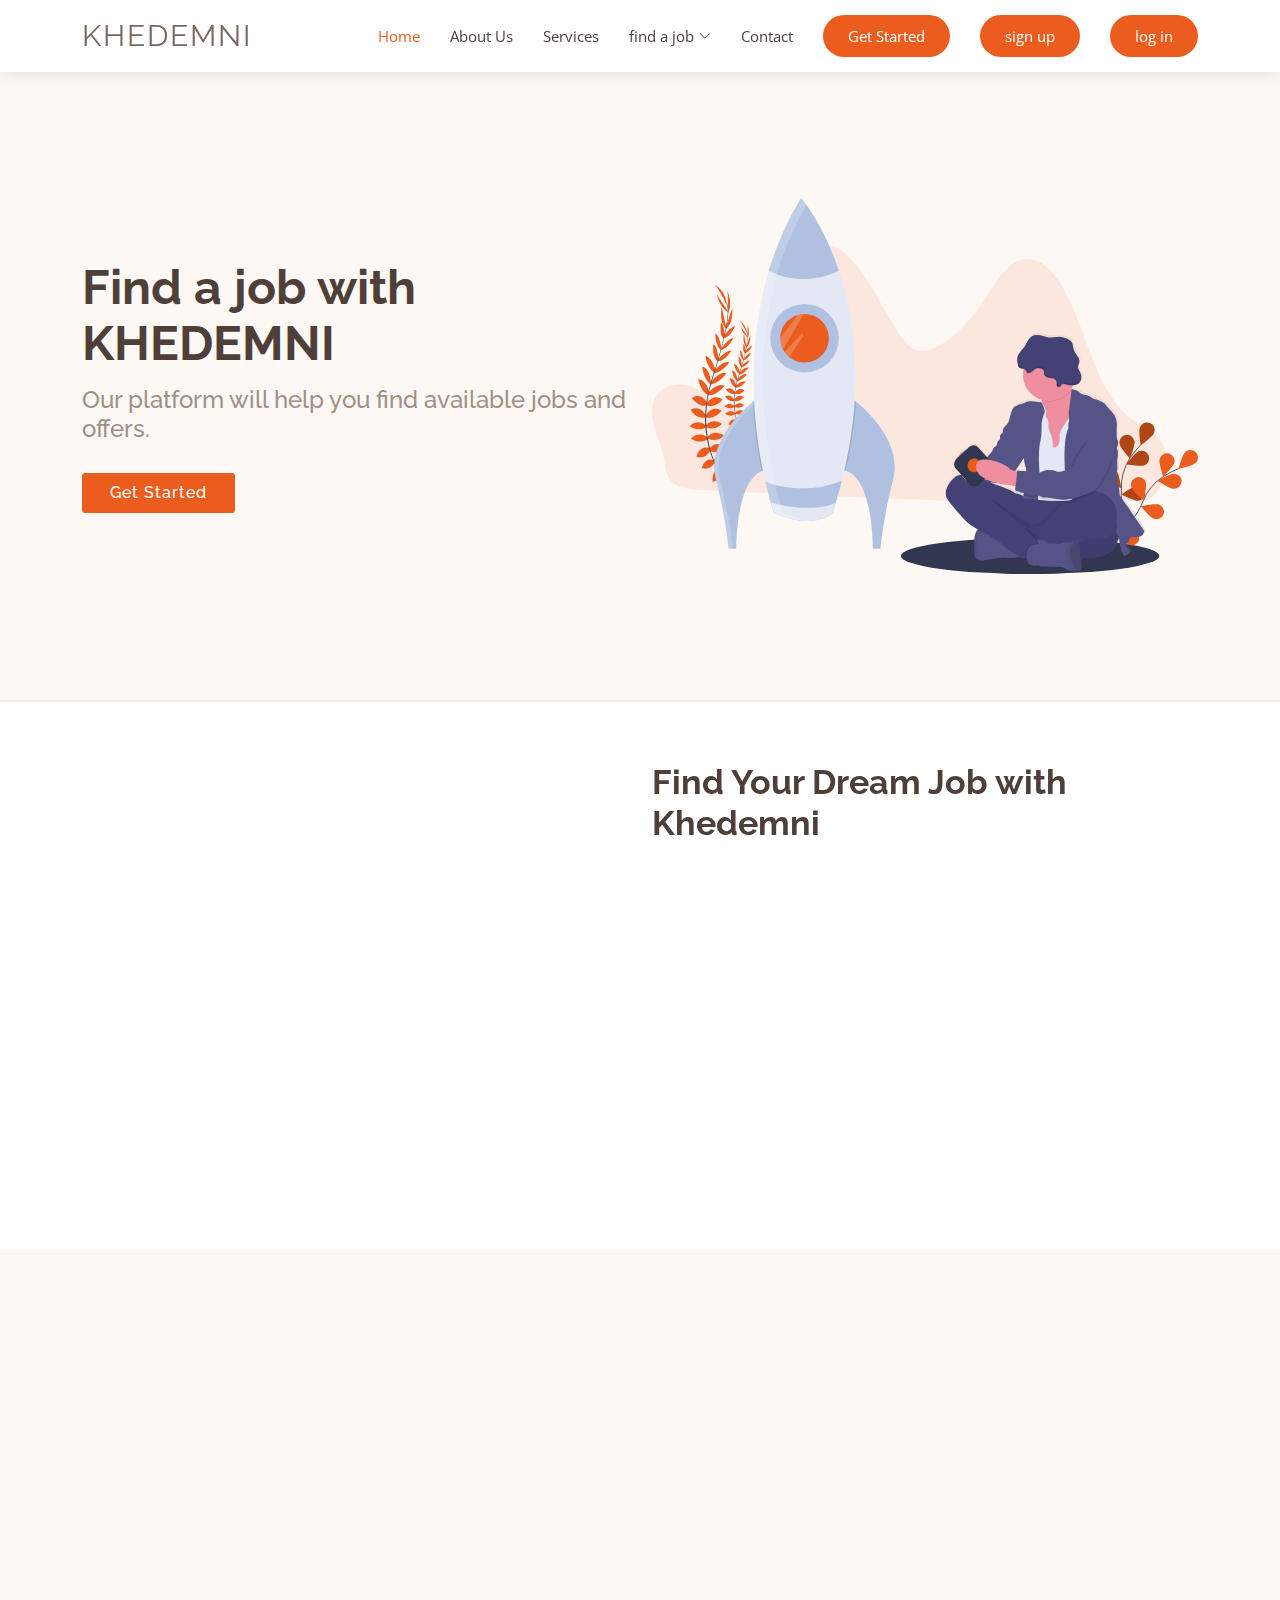
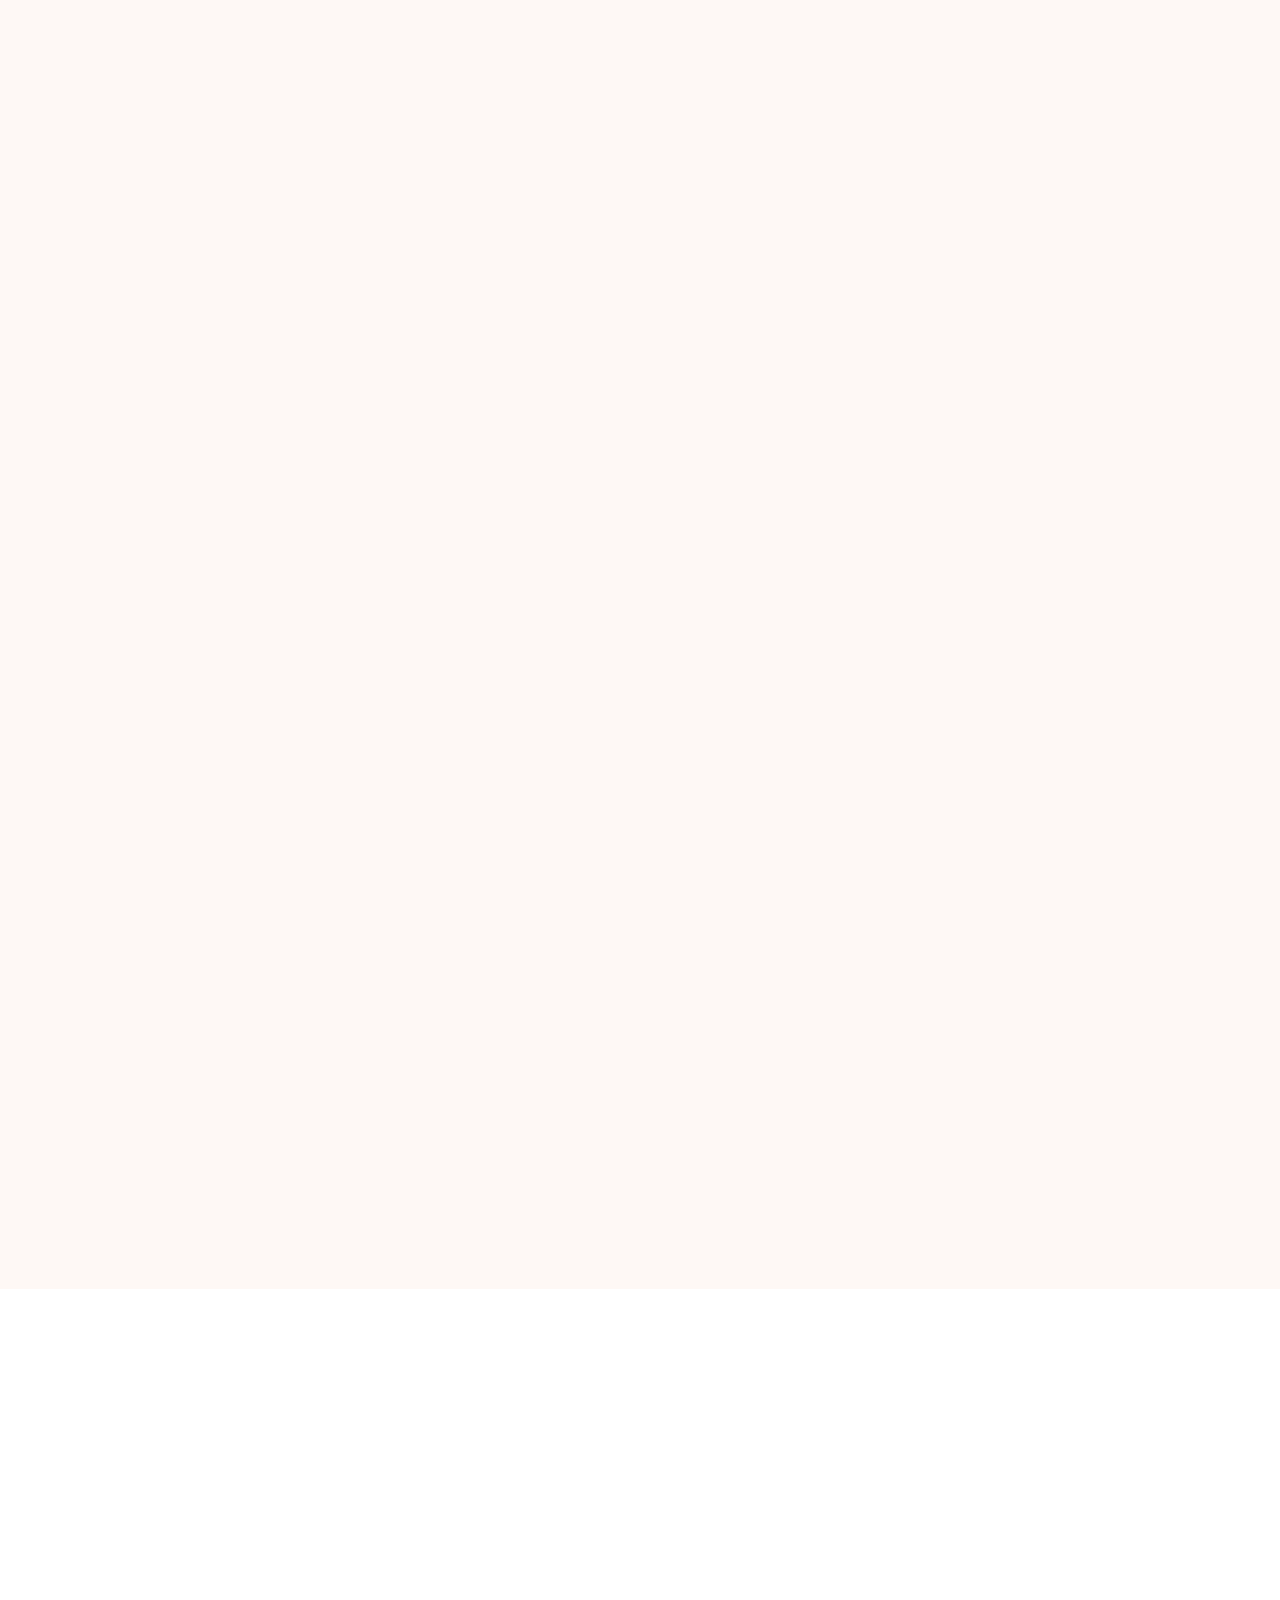
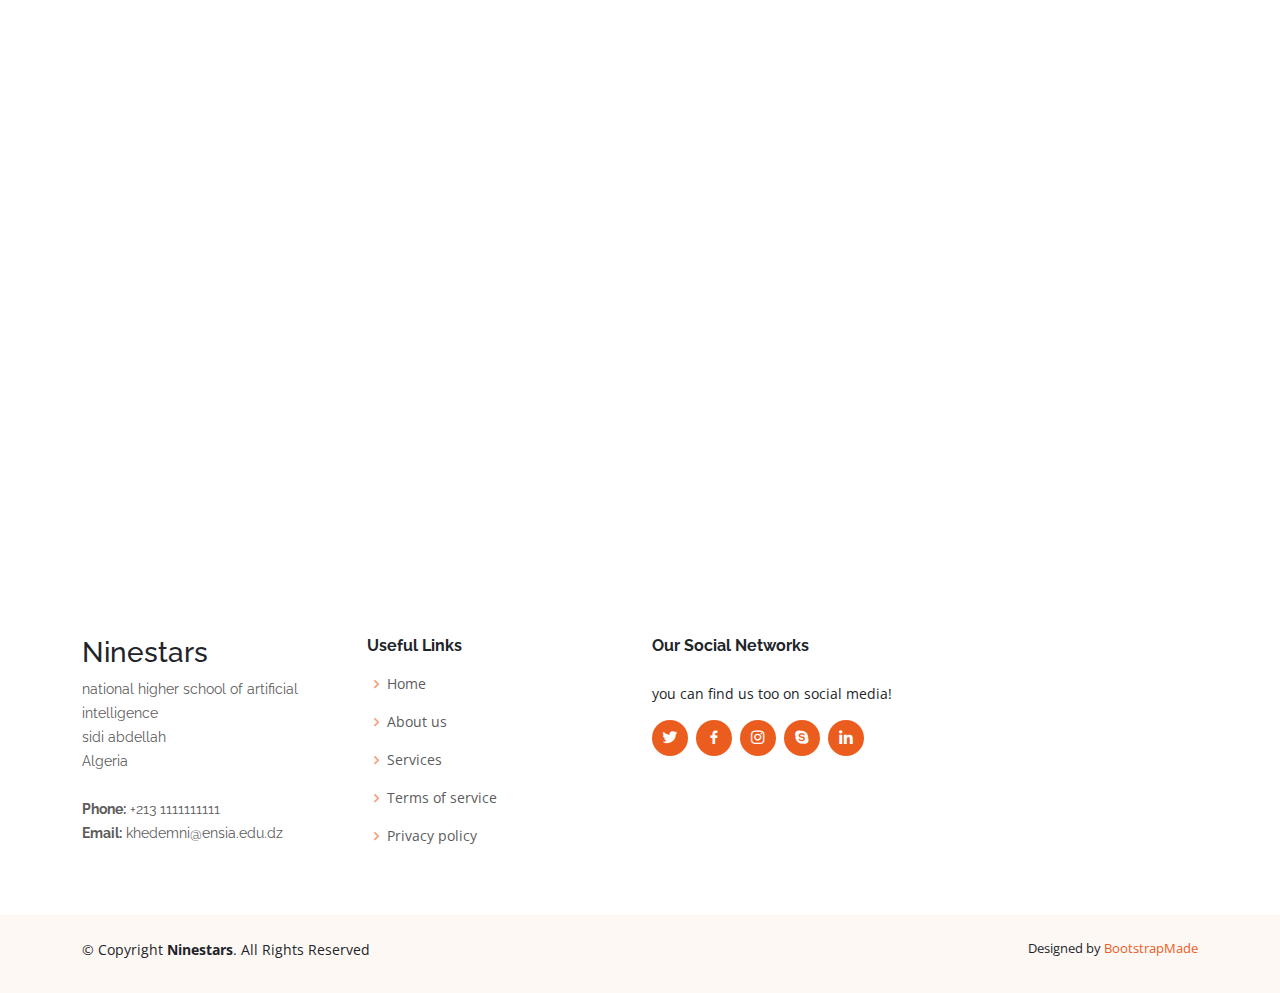
<file: index.html>
<!DOCTYPE html>
<html lang="en">

<head>
  <meta charset="utf-8">
  <meta content="width=device-width, initial-scale=1.0" name="viewport">

  <title>KHEDEMNI-home page</title>
  <meta content="" name="description">
  <meta content="" name="keywords">

  <!-- Favicons -->
  <link href="assets/img/favicon.png" rel="icon">
  <link href="assets/img/apple-touch-icon.png" rel="apple-touch-icon">

  <!-- Google Fonts -->
  <link href="https://fonts.googleapis.com/css?family=Open+Sans:300,300i,400,400i,600,600i,700,700i|Raleway:300,300i,400,400i,600,600i,700,700i" rel="stylesheet">

  <!-- Vendor CSS Files -->
  <link href="assets/vendor/aos/aos.css" rel="stylesheet">
  <link href="assets/vendor/bootstrap/css/bootstrap.min.css" rel="stylesheet">
  <link href="assets/vendor/bootstrap-icons/bootstrap-icons.css" rel="stylesheet">
  <link href="assets/vendor/boxicons/css/boxicons.min.css" rel="stylesheet">
  <link href="assets/vendor/glightbox/css/glightbox.min.css" rel="stylesheet">
  <link href="assets/vendor/swiper/swiper-bundle.min.css" rel="stylesheet">

  <!--Main CSS File -->
  <link href="assets/css/style.css" rel="stylesheet">

</head>

<body>

  <!-- ======= Header ======= -->
  <header id="header" class="fixed-top d-flex align-items-center">
    <div class="container d-flex align-items-center justify-content-between">

      <div class="logo">
        <h1 class="text-light"><a href="index.html"><span>KHEDEMNI</span></a></h1>
        <!-- Uncomment below if you prefer to use an image logo -->
        <!-- <a href="index.html"><img src="assets/img/logo.png" alt="" class="img-fluid"></a>-->
      </div>

      <nav id="navbar" class="navbar">
        <ul>
          <li><a class="nav-link scrollto active" href="#hero">Home</a></li>
          <li><a class="nav-link scrollto" href="#about">About Us</a></li>
          <li><a class="nav-link scrollto" href="#services">Services</a></li>
          <li class="dropdown"><a href="#"><span>find a job</span> <i class="bi bi-chevron-down"></i></a>
            <ul>
              <li><a href="jobposting.html">Post a job</a></li>
              <li><a href="jobpostings.html">check job applications</a></li>
            </ul>
          </li>
          <li><a class="nav-link scrollto" href="#contact">Contact</a></li>
          <li><a class="getstarted scrollto" href="#about">Get Started</a></li>
          <li><a class="getstarted scrollto" href="signup.html">sign up</a></li>
		  <li><a class="getstarted scrollto" href="login.html">log in</a></li>
        </ul>
        <i class="bi bi-list mobile-nav-toggle"></i>
      </nav><!-- .navbar -->

    </div>
  </header><!-- End Header -->

  <!-- ======= Hero Section ======= -->
  <section id="hero" class="d-flex align-items-center">

    <div class="container">
      <div class="row gy-4">
        <div class="col-lg-6 order-2 order-lg-1 d-flex flex-column justify-content-center">
          <h1>Find a job with KHEDEMNI</h1>
          <h2>Our platform will help you find available jobs and offers.</h2>
          <div>
            <a href="#about" class="btn-get-started scrollto">Get Started</a>
          </div>
        </div>
        <div class="col-lg-6 order-1 order-lg-2 hero-img">
          <img src="assets/img/hero-img.svg" class="img-fluid animated" alt="">
        </div>
      </div>
    </div>

  </section><!-- End Hero -->

  <main id="main">

    <!-- ======= About Section ======= -->
    <section id="about" class="about">
      <div class="container">

        <div class="row justify-content-between">
          <div class="col-lg-5 d-flex align-items-center justify-content-center about-img">
            <img src="assets/img/about-img.svg" class="img-fluid" alt="" data-aos="zoom-in">
          </div>
          <div class="col-lg-6 pt-5 pt-lg-0">
            <h3 data-aos="fade-up">Find Your Dream Job with Khedemni</h3>
            <p data-aos="fade-up" data-aos-delay="100">
              Khedemni is a leading job search platform that connects job seekers with top employers in various industries. Our platform offers a comprehensive database of job opportunities and allows candidates to apply for jobs directly on our website.
            </p>
            <div class="row">
              <div class="col-md-6" data-aos="fade-up" data-aos-delay="100">
                <i class="bx bx-receipt"></i>
                <h4>Search for Jobs</h4>
                <p>Our platform allows job seekers to search for jobs based on their skills, experience, and location, ensuring that they find the right job for their career goals.</p>
              </div>
              <div class="col-md-6" data-aos="fade-up" data-aos-delay="200">
                <i class="bx bx-cube-alt"></i>
                <h4>Connect with Employers</h4>
                <p>We facilitate direct communication between job seekers and employers, providing a seamless recruitment experience for both parties.</p>
              </div>
            </div>
          </div>
        </div>

      </div>
    </section><!-- End About Section -->

    <!-- ======= Services Section ======= -->
    <section id="services" class="services section-bg">
      <div class="container" data-aos="fade-up">

        <div class="section-title">
          <h2>Services</h2>
          <p>Check out the great services we offer</p>
        </div>

        <div class="row">
          <div class="col-md-6 col-lg-3 d-flex align-items-stretch" data-aos="zoom-in" data-aos-delay="100">
            <div class="icon-box">
              <div class="icon"><i class="bx bxl-dribbble"></i></div>
              <h4 class="title"><a href="jobposting.html">Job Postings</a></h4>
              <p class="description">KHEDEMNI is a platform for companies and businesses to post job openings and opportunities, click to post a job offer!</p>
            </div>
          </div>

          <div class="col-md-6 col-lg-3 d-flex align-items-stretch" data-aos="zoom-in" data-aos-delay="200">
            <div class="icon-box">
              <div class="icon"><i class="bx bx-file"></i></div>
              <h4 class="title"><a href="">Resume/CV Building</a></h4>
              <p class="description">KHEDEMNI offer a service to help job seekers create and improve their resumes and CVs to increase their chances of getting hired.click here to build your CV</p>
            </div>
          </div>

          <div class="col-md-6 col-lg-3 d-flex align-items-stretch" data-aos="zoom-in" data-aos-delay="300">
            <div class="icon-box">
              <div class="icon"><i class="bx bx-tachometer"></i></div>
              <h4 class="title"><a href="jobpostings.php">Job Search</a></h4>
              <p class="description">KHEDEMNI can include a job search engine to help job seekers find job openings based on their preferences and qualifications. click here to check all available jobs and search for the ones that suit you</p>
            </div>
          </div>

          <div class="col-md-6 col-lg-3 d-flex align-items-stretch" data-aos="zoom-in" data-aos-delay="400">
            <div class="icon-box">
              <div class="icon"><i class="bx bx-world"></i></div>
              <h4 class="title"><a href="">Freelance Services</a></h4>
              <p class="description">KHEDEMNI provide a platform for freelancers to offer their services and connect with potential clients. click to create a new posy</p>
            </div>
          </div>

        </div>

      </div>
    </section><!-- End Services Section -->
    <!-- ======= F.A.Q Section ======= -->
    <section id="faq" class="faq section-bg">
      <div class="container" data-aos="fade-up">

        <div class="section-title">
          <h2>F.A.Q</h2>
          <p>Frequently Asked Questions</p>
        </div>

        <ul class="faq-list" data-aos="fade-up" data-aos-delay="100">

          <li>
            <div data-bs-toggle="collapse" class="collapsed question" href="#faq1">What is Khedemni? <i class="bi bi-chevron-down icon-show"></i><i class="bi bi-chevron-up icon-close"></i></div>
            <div id="faq1" class="collapse" data-bs-parent=".faq-list">
              <p>
                Khedemni is an online platform that connects companies and job seekers in Algeria. Companies can post job openings on the platform and job seekers can apply to these positions.
              </p>
            </div>
          </li>

          <li>
            <div data-bs-toggle="collapse" href="#faq2" class="collapsed question">What types of jobs are posted on Khedemni? <i class="bi bi-chevron-down icon-show"></i><i class="bi bi-chevron-up icon-close"></i></div>
            <div id="faq2" class="collapse" data-bs-parent=".faq-list">
              <p>
                Khedemni features job listings across a range of industries and job types, including full-time, part-time, and contract positions, the types of jobs that can be found on KHEDEMNI are very various: computer science, designers, delivery...
              </p>
            </div>
          </li>

          <li>
            <div data-bs-toggle="collapse" href="#faq3" class="collapsed question"> How does Khedemni work?<i class="bi bi-chevron-down icon-show"></i><i class="bi bi-chevron-up icon-close"></i></div>
            <div id="faq3" class="collapse" data-bs-parent=".faq-list">
              <p>
                Employers can post job listings on Khedemni by providing details about the position, such as job title, job description, required qualifications, and other relevant information. Job postings can be targeted to specific locations and industries, and employers can review applications from job seekers who apply through the website.
              </p>
            </div>
          </li>

          <li>
            <div data-bs-toggle="collapse" href="#faq4" class="collapsed question">Is it free to use Khedemni?<i class="bi bi-chevron-down icon-show"></i><i class="bi bi-chevron-up icon-close"></i></div>
            <div id="faq4" class="collapse" data-bs-parent=".faq-list">
              <p>
                Yes, both companies and job seekers can use Khedemni for free.
              </p>
            </div>
          </li>

          <li>
            <div data-bs-toggle="collapse" href="#faq5" class="collapsed question">Is Khedemni available in multiple languages?<i class="bi bi-chevron-down icon-show"></i><i class="bi bi-chevron-up icon-close"></i></div>
            <div id="faq5" class="collapse" data-bs-parent=".faq-list">
              <p>
                Khedemni is currently available in one language (English), but the website may expand to support additional languages in the future.
              </p>
            </div>
          </li>

          <li>
            <div data-bs-toggle="collapse" href="#faq6" class="collapsed question">How can I contact Khedemni if I have a question or issue? <i class="bi bi-chevron-down icon-show"></i><i class="bi bi-chevron-up icon-close"></i></div>
            <div id="faq6" class="collapse" data-bs-parent=".faq-list">
              <p>
                You can contact Khedemni by filling out a contact form on the website or by emailing their support team, all contacts are mentioned in the website.
              </p>
            </div>
          </li>

        </ul>

      </div>
    </section><!-- End F.A.Q Section -->
    <!-- ======= Clients Section ======= -->
    <section id="clients" class="clients section-bg">
      <div class="container" data-aos="fade-up">

        <div class="section-title">
          <h2>Clients</h2>
          <p>They trusted us</p>
        </div>

        <div class="clients-slider swiper" data-aos="fade-up" data-aos-delay="100">
          <div class="swiper-wrapper align-items-center">
            <div class="swiper-slide"><img src="assets/img/clients/client-1.png" class="img-fluid" alt=""></div>
            <div class="swiper-slide"><img src="assets/img/clients/client-2.png" class="img-fluid" alt=""></div>
            <div class="swiper-slide"><img src="assets/img/clients/client-3.png" class="img-fluid" alt=""></div>
            <div class="swiper-slide"><img src="assets/img/clients/client-4.png" class="img-fluid" alt=""></div>
            <div class="swiper-slide"><img src="assets/img/clients/client-5.png" class="img-fluid" alt=""></div>
            <div class="swiper-slide"><img src="assets/img/clients/client-6.png" class="img-fluid" alt=""></div>
            <div class="swiper-slide"><img src="assets/img/clients/client-7.png" class="img-fluid" alt=""></div>
            <div class="swiper-slide"><img src="assets/img/clients/client-8.png" class="img-fluid" alt=""></div>
          </div>
          <div class="swiper-pagination"></div>
        </div>

      </div>
    </section><!-- End Clients Section -->

    <!-- ======= Contact Us Section ======= -->
    <section id="contact" class="contact">
      <div class="container" data-aos="fade-up">

        <div class="section-title">
          <h2>Contact Us</h2>
          <p>Contact us the get started</p>
        </div>

        <div class="row">

          <div class="col-lg-5 d-flex align-items-stretch" data-aos="fade-up" data-aos-delay="100">
            <div class="info">
              <div class="address">
                <i class="bi bi-geo-alt"></i>
                <h4>Location:</h4>
                <p>ENSIA, Sidi abdellah, algiers</p>
              </div>

              <div class="email">
                <i class="bi bi-envelope"></i>
                <h4>Email:</h4>
                <p>khedemni@ensia.edu.dz</p>
              </div>

              <div class="phone">
                <i class="bi bi-phone"></i>
                <h4>Call:</h4>
                <p>+213 123456789</p>
              </div>

              <iframe src="https://www.google.com/maps/embed?pb=!1m14!1m8!1m3!1d12097.433213460943!2d-74.0062269!3d40.7101282!3m2!1i1024!2i768!4f13.1!3m3!1m2!1s0x0%3A0xb89d1fe6bc499443!2sDowntown+Conference+Center!5e0!3m2!1smk!2sbg!4v1539943755621" frameborder="0" style="border:0; width: 100%; height: 290px;" allowfullscreen></iframe>
            </div>

          </div>

          <div class="col-lg-7 mt-5 mt-lg-0 d-flex align-items-stretch" data-aos="fade-up" data-aos-delay="200">
            <form action="forms/contact.php" method="post" role="form" class="php-email-form">
              <div class="row">
                <div class="form-group col-md-6">
                  <label for="name">Your Name</label>
                  <input type="text" name="name" class="form-control" id="name" placeholder="Your Name" required>
                </div>
                <div class="form-group col-md-6 mt-3 mt-md-0">
                  <label for="name">Your Email</label>
                  <input type="email" class="form-control" name="email" id="email" placeholder="Your Email" required>
                </div>
              </div>
              <div class="form-group mt-3">
                <label for="name">Subject</label>
                <input type="text" class="form-control" name="subject" id="subject" placeholder="Subject" required>
              </div>
              <div class="form-group mt-3">
                <label for="name">Message</label>
                <textarea class="form-control" name="message" rows="10" required></textarea>
              </div>
              <div class="my-3">
                <div class="loading">Loading</div>
                <div class="error-message"></div>
                <div class="sent-message">Your message has been sent. Thank you!</div>
              </div>
              <div class="text-center"><button type="submit">Send Message</button></div>
            </form>
          </div>

        </div>

      </div>
    </section><!-- End Contact Us Section -->

  </main><!-- End #main -->

  <!-- ======= Footer ======= -->
  <footer id="footer">
    <div class="footer-top">
      <div class="container">
        <div class="row">

          <div class="col-lg-3 col-md-6 footer-contact">
            <h3>Ninestars</h3>
            <p>
              national higher school of artificial intelligence <br>
              sidi abdellah<br>
              Algeria <br><br>
              <strong>Phone:</strong> +213 1111111111<br>
              <strong>Email:</strong> khedemni@ensia.edu.dz<br>
            </p>
          </div>

          <div class="col-lg-3 col-md-6 footer-links">
            <h4>Useful Links</h4>
            <ul>
              <li><i class="bx bx-chevron-right"></i> <a href="#">Home</a></li>
              <li><i class="bx bx-chevron-right"></i> <a href="#about">About us</a></li>
              <li><i class="bx bx-chevron-right"></i> <a href="#services">Services</a></li>
              <li><i class="bx bx-chevron-right"></i> <a href="#">Terms of service</a></li>
              <li><i class="bx bx-chevron-right"></i> <a href="#">Privacy policy</a></li>
            </ul>
          </div>
          <div class="col-lg-3 col-md-6 footer-links">
            <h4>Our Social Networks</h4>
            <div class="social-links mt-3">
              <p>you can find us too on social media!</p>
              <a href="https://twitter.com" class="twitter"><i class="bx bxl-twitter"></i></a>
              <a href="#" class="facebook"><i class="bx bxl-facebook"></i></a>
              <a href="#" class="instagram"><i class="bx bxl-instagram"></i></a>
              <a href="#" class="google-plus"><i class="bx bxl-skype"></i></a>
              <a href="#" class="linkedin"><i class="bx bxl-linkedin"></i></a>
            </div>
          </div>

        </div>
      </div>
    </div>

    <div class="container py-4">
      <div class="copyright">
        &copy; Copyright <strong><span>Ninestars</span></strong>. All Rights Reserved
      </div>
      <div class="credits">
        <!-- All the links in the footer should remain intact. -->
        <!-- You can delete the links only if you purchased the pro version. -->
        <!-- Licensing information: https://bootstrapmade.com/license/ -->
        <!-- Purchase the pro version with working PHP/AJAX contact form: https://bootstrapmade.com/ninestars-free-bootstrap-3-theme-for-creative/ -->
        Designed by <a href="https://bootstrapmade.com/">BootstrapMade</a>
      </div>
    </div>
  </footer><!-- End Footer -->

  <a href="#" class="back-to-top d-flex align-items-center justify-content-center"><i class="bi bi-arrow-up-short"></i></a>

  <!-- Vendor JS Files -->
  <script src="assets/vendor/aos/aos.js"></script>
  <script src="assets/vendor/bootstrap/js/bootstrap.bundle.min.js"></script>
  <script src="assets/vendor/glightbox/js/glightbox.min.js"></script>
  <script src="assets/vendor/isotope-layout/isotope.pkgd.min.js"></script>
  <script src="assets/vendor/swiper/swiper-bundle.min.js"></script>
  <script src="assets/vendor/php-email-form/validate.js"></script>

  <!-- Template Main JS File -->
  <script src="assets/js/main.js"></script>

</body>

</html>
</file>
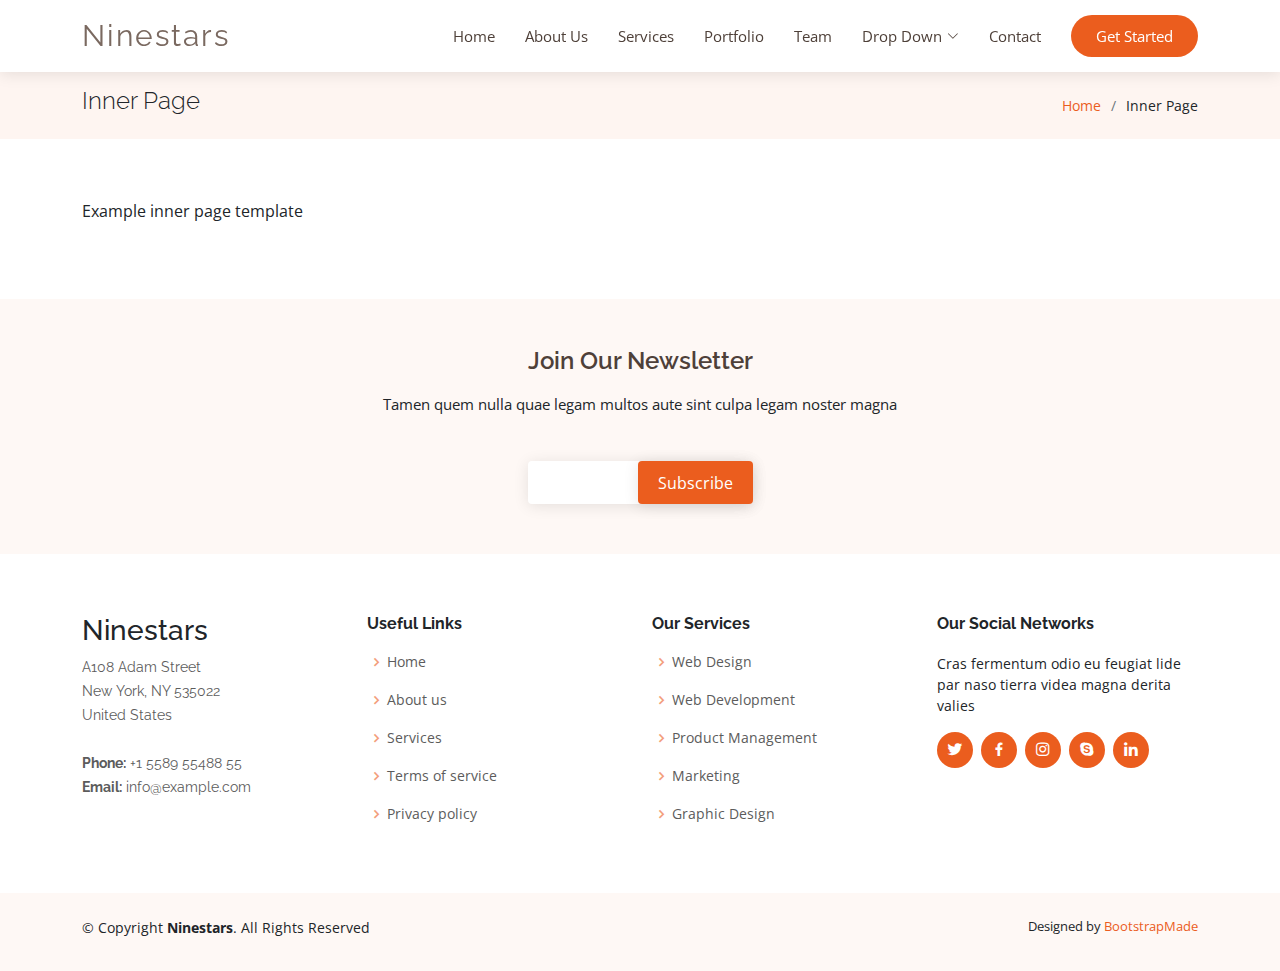
<file: inner-page.html>
<!DOCTYPE html>
<html lang="en">

<head>
  <meta charset="utf-8">
  <meta content="width=device-width, initial-scale=1.0" name="viewport">

  <title>Inner Page - Ninestars Bootstrap Template</title>
  <meta content="" name="description">
  <meta content="" name="keywords">

  <!-- Favicons -->
  <link href="assets/img/favicon.png" rel="icon">
  <link href="assets/img/apple-touch-icon.png" rel="apple-touch-icon">

  <!-- Google Fonts -->
  <link href="https://fonts.googleapis.com/css?family=Open+Sans:300,300i,400,400i,600,600i,700,700i|Raleway:300,300i,400,400i,600,600i,700,700i" rel="stylesheet">

  <!-- Vendor CSS Files -->
  <link href="assets/vendor/aos/aos.css" rel="stylesheet">
  <link href="assets/vendor/bootstrap/css/bootstrap.min.css" rel="stylesheet">
  <link href="assets/vendor/bootstrap-icons/bootstrap-icons.css" rel="stylesheet">
  <link href="assets/vendor/boxicons/css/boxicons.min.css" rel="stylesheet">
  <link href="assets/vendor/glightbox/css/glightbox.min.css" rel="stylesheet">
  <link href="assets/vendor/swiper/swiper-bundle.min.css" rel="stylesheet">

  <!-- Template Main CSS File -->
  <link href="assets/css/style.css" rel="stylesheet">

  <!-- =======================================================
  * Template Name: Ninestars
  * Updated: Mar 10 2023 with Bootstrap v5.2.3
  * Template URL: https://bootstrapmade.com/ninestars-free-bootstrap-3-theme-for-creative/
  * Author: BootstrapMade.com
  * License: https://bootstrapmade.com/license/
  ======================================================== -->
</head>

<body>

  <!-- ======= Header ======= -->
  <header id="header" class="fixed-top d-flex align-items-center">
    <div class="container d-flex align-items-center justify-content-between">

      <div class="logo">
        <h1 class="text-light"><a href="index.html"><span>Ninestars</span></a></h1>
        <!-- Uncomment below if you prefer to use an image logo -->
        <!-- <a href="index.html"><img src="assets/img/logo.png" alt="" class="img-fluid"></a>-->
      </div>

      <nav id="navbar" class="navbar">
        <ul>
          <li><a class="nav-link scrollto " href="#hero">Home</a></li>
          <li><a class="nav-link scrollto" href="#about">About Us</a></li>
          <li><a class="nav-link scrollto" href="#services">Services</a></li>
          <li><a class="nav-link scrollto" href="#portfolio">Portfolio</a></li>
          <li><a class="nav-link scrollto" href="#team">Team</a></li>
          <li class="dropdown"><a href="#"><span>Drop Down</span> <i class="bi bi-chevron-down"></i></a>
            <ul>
              <li><a href="#">Drop Down 1</a></li>
              <li class="dropdown"><a href="#"><span>Deep Drop Down</span> <i class="bi bi-chevron-right"></i></a>
                <ul>
                  <li><a href="#">Deep Drop Down 1</a></li>
                  <li><a href="#">Deep Drop Down 2</a></li>
                  <li><a href="#">Deep Drop Down 3</a></li>
                  <li><a href="#">Deep Drop Down 4</a></li>
                  <li><a href="#">Deep Drop Down 5</a></li>
                </ul>
              </li>
              <li><a href="#">Drop Down 2</a></li>
              <li><a href="#">Drop Down 3</a></li>
              <li><a href="#">Drop Down 4</a></li>
            </ul>
          </li>
          <li><a class="nav-link scrollto" href="#contact">Contact</a></li>
          <li><a class="getstarted scrollto" href="#about">Get Started</a></li>
        </ul>
        <i class="bi bi-list mobile-nav-toggle"></i>
      </nav><!-- .navbar -->

    </div>
  </header><!-- End Header -->

  <main id="main">

    <!-- ======= Breadcrumbs Section ======= -->
    <section class="breadcrumbs">
      <div class="container">

        <div class="d-flex justify-content-between align-items-center">
          <h2>Inner Page</h2>
          <ol>
            <li><a href="index.html">Home</a></li>
            <li>Inner Page</li>
          </ol>
        </div>

      </div>
    </section><!-- End Breadcrumbs Section -->

    <section class="inner-page">
      <div class="container">
        <p>
          Example inner page template
        </p>
      </div>
    </section>

  </main><!-- End #main -->

  <!-- ======= Footer ======= -->
  <footer id="footer">

    <div class="footer-newsletter">
      <div class="container">
        <div class="row justify-content-center">
          <div class="col-lg-6">
            <h4>Join Our Newsletter</h4>
            <p>Tamen quem nulla quae legam multos aute sint culpa legam noster magna</p>
            <form action="" method="post">
              <input type="email" name="email"><input type="submit" value="Subscribe">
            </form>
          </div>
        </div>
      </div>
    </div>

    <div class="footer-top">
      <div class="container">
        <div class="row">

          <div class="col-lg-3 col-md-6 footer-contact">
            <h3>Ninestars</h3>
            <p>
              A108 Adam Street <br>
              New York, NY 535022<br>
              United States <br><br>
              <strong>Phone:</strong> +1 5589 55488 55<br>
              <strong>Email:</strong> info@example.com<br>
            </p>
          </div>

          <div class="col-lg-3 col-md-6 footer-links">
            <h4>Useful Links</h4>
            <ul>
              <li><i class="bx bx-chevron-right"></i> <a href="#">Home</a></li>
              <li><i class="bx bx-chevron-right"></i> <a href="#">About us</a></li>
              <li><i class="bx bx-chevron-right"></i> <a href="#">Services</a></li>
              <li><i class="bx bx-chevron-right"></i> <a href="#">Terms of service</a></li>
              <li><i class="bx bx-chevron-right"></i> <a href="#">Privacy policy</a></li>
            </ul>
          </div>

          <div class="col-lg-3 col-md-6 footer-links">
            <h4>Our Services</h4>
            <ul>
              <li><i class="bx bx-chevron-right"></i> <a href="#">Web Design</a></li>
              <li><i class="bx bx-chevron-right"></i> <a href="#">Web Development</a></li>
              <li><i class="bx bx-chevron-right"></i> <a href="#">Product Management</a></li>
              <li><i class="bx bx-chevron-right"></i> <a href="#">Marketing</a></li>
              <li><i class="bx bx-chevron-right"></i> <a href="#">Graphic Design</a></li>
            </ul>
          </div>

          <div class="col-lg-3 col-md-6 footer-links">
            <h4>Our Social Networks</h4>
            <p>Cras fermentum odio eu feugiat lide par naso tierra videa magna derita valies</p>
            <div class="social-links mt-3">
              <a href="#" class="twitter"><i class="bx bxl-twitter"></i></a>
              <a href="#" class="facebook"><i class="bx bxl-facebook"></i></a>
              <a href="#" class="instagram"><i class="bx bxl-instagram"></i></a>
              <a href="#" class="google-plus"><i class="bx bxl-skype"></i></a>
              <a href="#" class="linkedin"><i class="bx bxl-linkedin"></i></a>
            </div>
          </div>

        </div>
      </div>
    </div>

    <div class="container py-4">
      <div class="copyright">
        &copy; Copyright <strong><span>Ninestars</span></strong>. All Rights Reserved
      </div>
      <div class="credits">
        <!-- All the links in the footer should remain intact. -->
        <!-- You can delete the links only if you purchased the pro version. -->
        <!-- Licensing information: https://bootstrapmade.com/license/ -->
        <!-- Purchase the pro version with working PHP/AJAX contact form: https://bootstrapmade.com/ninestars-free-bootstrap-3-theme-for-creative/ -->
        Designed by <a href="https://bootstrapmade.com/">BootstrapMade</a>
      </div>
    </div>
  </footer><!-- End Footer -->

  <a href="#" class="back-to-top d-flex align-items-center justify-content-center"><i class="bi bi-arrow-up-short"></i></a>

  <!-- Vendor JS Files -->
  <script src="assets/vendor/aos/aos.js"></script>
  <script src="assets/vendor/bootstrap/js/bootstrap.bundle.min.js"></script>
  <script src="assets/vendor/glightbox/js/glightbox.min.js"></script>
  <script src="assets/vendor/isotope-layout/isotope.pkgd.min.js"></script>
  <script src="assets/vendor/swiper/swiper-bundle.min.js"></script>
  <script src="assets/vendor/php-email-form/validate.js"></script>

  <!-- Template Main JS File -->
  <script src="assets/js/main.js"></script>

</body>

</html>
</file>
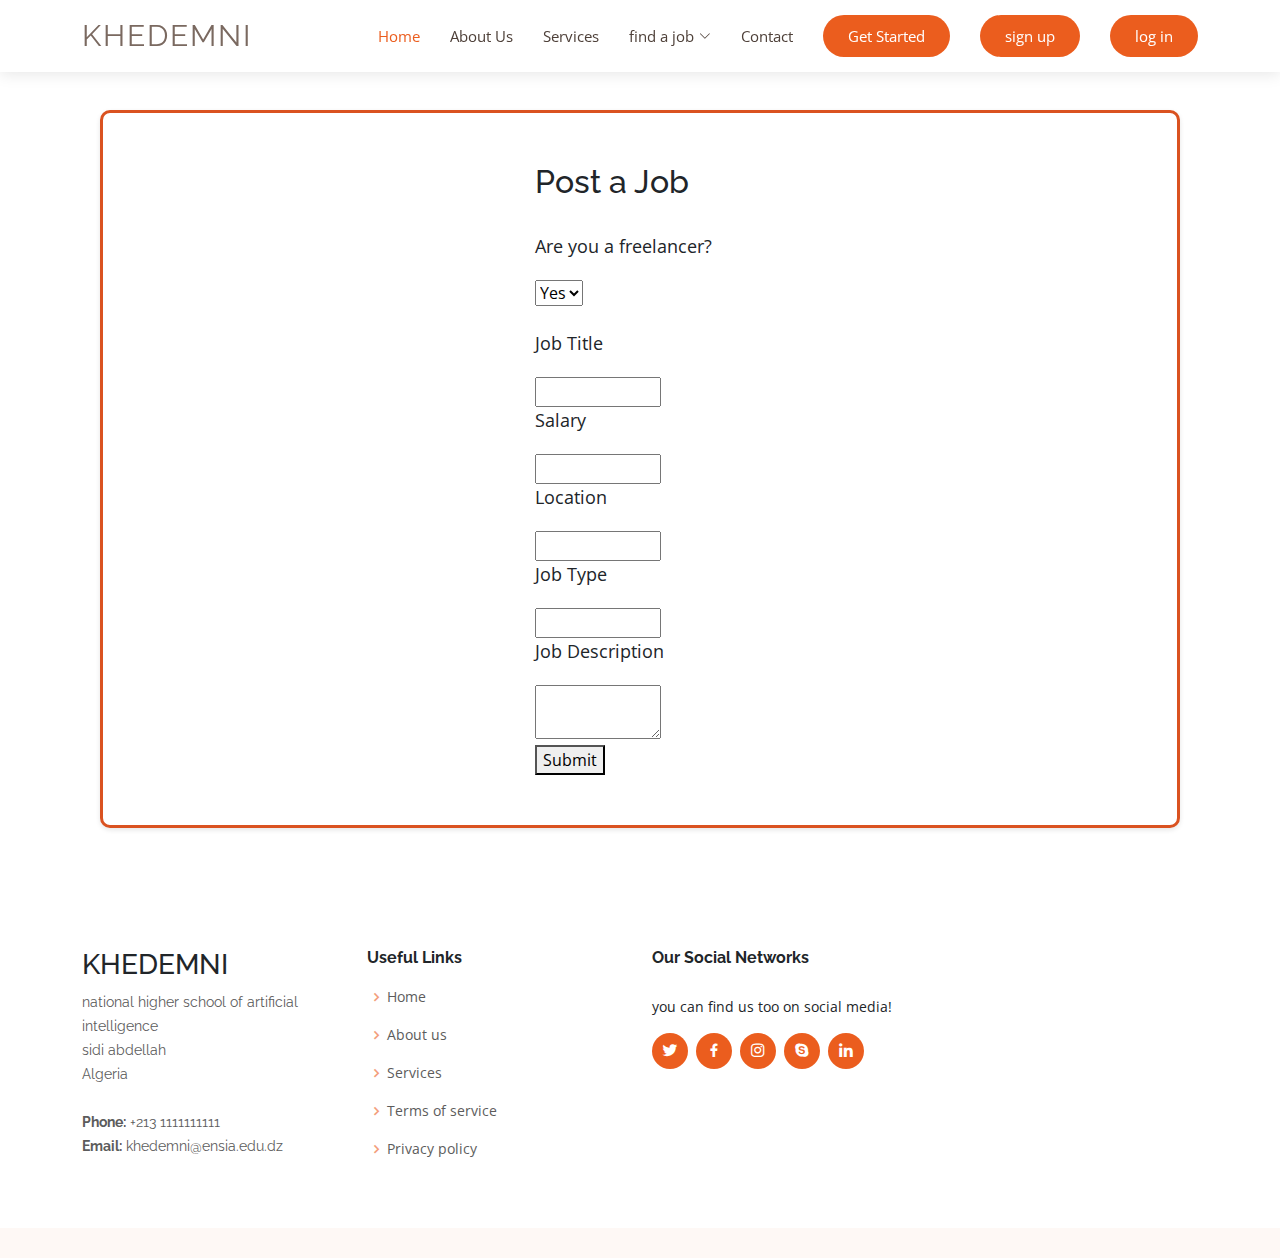
<file: jobposting.html>
<!DOCTYPE html>
<html lang="en">
	<head>
		<meta charset="utf-8">
		<meta content="width=device-width, initial-scale=1.0" name="viewport">
	  
		<title>job posting</title>
		<meta content="" name="description">
		<meta content="" name="keywords">
	  
		<!-- Favicons -->
		<link href="assets/img/favicon.png" rel="icon">
		<link href="assets/img/apple-touch-icon.png" rel="apple-touch-icon">
	  
		<!-- Google Fonts -->
		<link href="https://fonts.googleapis.com/css?family=Open+Sans:300,300i,400,400i,600,600i,700,700i|Raleway:300,300i,400,400i,600,600i,700,700i" rel="stylesheet">
	  
		<!-- Vendor CSS Files -->
		<link href="assets/vendor/aos/aos.css" rel="stylesheet">
		<link href="assets/vendor/bootstrap/css/bootstrap.min.css" rel="stylesheet">
		<link href="assets/vendor/bootstrap-icons/bootstrap-icons.css" rel="stylesheet">
		<link href="assets/vendor/boxicons/css/boxicons.min.css" rel="stylesheet">
		<link href="assets/vendor/glightbox/css/glightbox.min.css" rel="stylesheet">
		<link href="assets/vendor/swiper/swiper-bundle.min.css" rel="stylesheet">
		<!--<link href="jobposting.css" rel="stylesheet">-->
		<!--Main CSS File -->
		<link href="assets/css/style.css" rel="stylesheet">
	  
	  </head>
<body>
<!-- ======= Header ======= -->
<header id="header" class="fixed-top d-flex align-items-center">
    <div class="container d-flex align-items-center justify-content-between">

      <div class="logo">
        <h1 class="text-light"><a href="index.html"><span>KHEDEMNI</span></a></h1>
        <!-- Uncomment below if you prefer to use an image logo -->
        <!-- <a href="index.html"><img src="assets/img/logo.png" alt="" class="img-fluid"></a>-->
      </div>

      <nav id="navbar" class="navbar">
        <ul>
          <li><a class="nav-link scrollto active" href="index.html#hero">Home</a></li>
          <li><a class="nav-link scrollto" href="index.html#about">About Us</a></li>
          <li><a class="nav-link scrollto" href="index.html#services">Services</a></li>
          <li class="dropdown"><a href="#"><span>find a job</span> <i class="bi bi-chevron-down"></i></a>
            <ul>
              <li><a href="#">Post a job</a></li>
              <li><a href="#">check job applications</a></li>
            </ul>
          </li>
          <li><a class="nav-link scrollto" href="#contact">Contact</a></li>
          <li><a class="getstarted scrollto" href="#about">Get Started</a></li>
		  <li><a class="getstarted scrollto" href="singup.html">sign up</a></li>
		  <li><a class="getstarted scrollto" href="login.html">log in</a></li>
        </ul>
        <i class="bi bi-list mobile-nav-toggle"></i>
      </nav><!-- .navbar -->

    </div>
  </header><!-- End Header -->

	<main id="new_main">
		<section id="form" >
		<div class="job-form" style="justify-content:center">
			<form action="jobposting.php" method="post">
			<h2>Post a Job</h2>
			<br>
			
				<label for="worker-type">Are you a freelancer?</label>
				<br>
				<select id="worker-type" name="worker-type" style="max-width:60%">
					<option value="yes">Yes</option>
					<option value="no">No</option>
				</select>
				<br>  <br>
				<div id="company-name-container" style="display:none;">
					<label for="company-name">Company Name</label>
					<input type="text" id="company-name" name="company-name">
				</div>
				<label for="job-title">Job Title</label>
				<br>
				<input type="text" id="job-title" name="job-title" style=" max-width:60%" >
				<br>
				<label for="salary">Salary</label>
				<br>
				<input type="text" id="salary" name="salary" style="max-width:60%">
				<br>
				<label for="location">Location</label>
				<br>
				<input type="text" id="location" name="location" style="max-width:60%">
				<br><label for="job-type">Job Type</label>
				<br><input type="text" id="job-type" name="job-type" style="max-width:60%">
				<br><label for="job-description">Job Description</label>
				<br><textarea id="job-description" name="job-description" style="max-width:60%;max-length:60px"></textarea>
				<br>
                <button class="submit-btn" type="submit" style="max-width:60%" name="post_job">Submit</button>
			</form>
		</div> </section>
	</main>
	 <!-- ======= Footer ======= -->
	 <footer id="footer">
		<div class="footer-top">
		  <div class="container">
			<div class="row">
	
			  <div class="col-lg-3 col-md-6 footer-contact">
				<h3>KHEDEMNI</h3>
				<p>
				  national higher school of artificial intelligence <br>
				  sidi abdellah<br>
				  Algeria <br><br>
				  <strong>Phone:</strong> +213 1111111111<br>
				  <strong>Email:</strong> khedemni@ensia.edu.dz<br>
				</p>
			  </div>
	
			  <div class="col-lg-3 col-md-6 footer-links">
				<h4>Useful Links</h4>
				<ul>
				  <li><i class="bx bx-chevron-right"></i> <a href="index.html">Home</a></li>
				  <li><i class="bx bx-chevron-right"></i> <a href="index.html#about">About us</a></li>
				  <li><i class="bx bx-chevron-right"></i> <a href="index.html#services">Services</a></li>
				  <li><i class="bx bx-chevron-right"></i> <a href="#">Terms of service</a></li>
				  <li><i class="bx bx-chevron-right"></i> <a href="#">Privacy policy</a></li>
				</ul>
			  </div>
			  <div class="col-lg-3 col-md-6 footer-links">
				<h4>Our Social Networks</h4>
				<div class="social-links mt-3">
				  <p>you can find us too on social media!</p>
				  <a href="https://twitter.com" class="twitter"><i class="bx bxl-twitter"></i></a>
				  <a href="https://facebook.com" class="facebook"><i class="bx bxl-facebook"></i></a>
				  <a href="https://instagram.com" class="instagram"><i class="bx bxl-instagram"></i></a>
				  <a href="#" class="google-plus"><i class="bx bxl-skype"></i></a>
				  <a href="https://linkedin.com" class="linkedin"><i class="bx bxl-linkedin"></i></a>
				</div>
			  </div>
	
			</div>
		  </div>
		</div>
	  </footer><!-- End Footer -->
	
	  <a href="#" class="back-to-top d-flex align-items-center justify-content-center"><i class="bi bi-arrow-up-short"></i></a>
	
	  <!-- Vendor JS Files -->
	  <script src="assets/vendor/aos/aos.js"></script>
	  <script src="assets/vendor/bootstrap/js/bootstrap.bundle.min.js"></script>
	  <script src="assets/vendor/glightbox/js/glightbox.min.js"></script>
	  <script src="assets/vendor/isotope-layout/isotope.pkgd.min.js"></script>
	  <script src="assets/vendor/swiper/swiper-bundle.min.js"></script>
	  <script src="assets/vendor/php-email-form/validate.js"></script>
	
	  <!-- Template Main JS File -->
	  <script src="assets/js/main.js"></script>
	
</body>
</html>
</file>
<file: assets/css/style.css>
/**
* Template Name: Ninestars
* Updated: Mar 10 2023 with Bootstrap v5.2.3
* Template URL: https://bootstrapmade.com/ninestars-free-bootstrap-3-theme-for-creative/
* Author: BootstrapMade.com
* License: https://bootstrapmade.com/license/
*/

/*--------------------------------------------------------------
# General
--------------------------------------------------------------*/
body {
  font-family: "Open Sans", sans-serif;
  color: #212529;
}

a {
  color: #eb5d1e;
  text-decoration: none;
}

a:hover {
  color: #ef7f4d;
  text-decoration: none;
}

h1,
h2,
h3,
h4,
h5,
h6,
.font-primary {
  font-family: "Raleway", sans-serif;
}

/*--------------------------------------------------------------
# Back to top button
--------------------------------------------------------------*/
.back-to-top {
  position: fixed;
  visibility: hidden;
  opacity: 0;
  right: 15px;
  bottom: 15px;
  z-index: 99999;
  background: #eb5d1e;
  width: 40px;
  height: 40px;
  border-radius: 4px;
  transition: all 0.4s;
}

.back-to-top i {
  font-size: 24px;
  color: #fff;
  line-height: 0;
}

.back-to-top:hover {
  background: #ee7843;
  color: #fff;
}

.back-to-top.active {
  visibility: visible;
  opacity: 1;
}

/*--------------------------------------------------------------
# Disable aos animation delay on mobile devices
--------------------------------------------------------------*/
@media screen and (max-width: 768px) {
  [data-aos-delay] {
    transition-delay: 0 !important;
  }
}

/*--------------------------------------------------------------
# Header
--------------------------------------------------------------*/
#header {
  height: 72px;
  transition: all 0.5s;
  z-index: 997;
  transition: all 0.5s;
  background: #fff;
  box-shadow: 0px 2px 15px rgba(0, 0, 0, 0.1);
}

#header .logo h1 {
  font-size: 30px;
  margin: 0;
  line-height: 1;
  font-weight: 400;
  letter-spacing: 2px;
}

#header .logo h1 a,
#header .logo h1 a:hover {
  color: #7a6960;
  text-decoration: none;
}

#header .logo img {
  padding: 0;
  margin: 0;
  max-height: 40px;
}

#main {
  margin-top: 72px;
}

/*--------------------------------------------------------------
# Navigation Menu
--------------------------------------------------------------*/
/**
* Desktop Navigation 
*/
.navbar {
  padding: 0;
}

.navbar ul {
  margin: 0;
  padding: 0;
  display: flex;
  list-style: none;
  align-items: center;
}

.navbar li {
  position: relative;
}

.navbar a,
.navbar a:focus {
  display: flex;
  align-items: center;
  justify-content: space-between;
  padding: 10px 0 10px 30px;
  font-size: 15px;
  color: #4e4039;
  white-space: nowrap;
  transition: 0.3s;
}

.navbar a i,
.navbar a:focus i {
  font-size: 12px;
  line-height: 0;
  margin-left: 5px;
}

.navbar a:hover,
.navbar .active,
.navbar .active:focus,
.navbar li:hover>a {
  color: #eb5d1e;
}

.navbar .getstarted,
.navbar .getstarted:focus {
  background: #eb5d1e;
  color: #fff;
  padding: 10px 25px;
  margin-left: 30px;
  border-radius: 50px;
}

.navbar .getstarted:hover,
.navbar .getstarted:focus:hover {
  color: #fff;
  background: #ee7843;
}

.navbar .dropdown ul {
  display: block;
  position: absolute;
  left: 14px;
  top: calc(100% + 30px);
  margin: 0;
  padding: 10px 0;
  z-index: 99;
  opacity: 0;
  visibility: hidden;
  background: #fff;
  box-shadow: 0px 0px 30px rgba(127, 137, 161, 0.25);
  transition: 0.3s;
}

.navbar .dropdown ul li {
  min-width: 200px;
}

.navbar .dropdown ul a {
  padding: 10px 20px;
  font-size: 15px;
  text-transform: none;
}

.navbar .dropdown ul a i {
  font-size: 12px;
}

.navbar .dropdown ul a:hover,
.navbar .dropdown ul .active:hover,
.navbar .dropdown ul li:hover>a {
  color: #eb5d1e;
}

.navbar .dropdown:hover>ul {
  opacity: 1;
  top: 100%;
  visibility: visible;
}

.navbar .dropdown .dropdown ul {
  top: 0;
  left: calc(100% - 30px);
  visibility: hidden;
}

.navbar .dropdown .dropdown:hover>ul {
  opacity: 1;
  top: 0;
  left: 100%;
  visibility: visible;
}

@media (max-width: 1366px) {
  .navbar .dropdown .dropdown ul {
    left: -90%;
  }

  .navbar .dropdown .dropdown:hover>ul {
    left: -100%;
  }
}

/**
* Mobile Navigation 
*/
.mobile-nav-toggle {
  color: #7a6960;
  font-size: 28px;
  cursor: pointer;
  display: none;
  line-height: 0;
  transition: 0.5s;
}

.mobile-nav-toggle.bi-x {
  color: #fff;
}

@media (max-width: 991px) {
  .mobile-nav-toggle {
    display: block;
  }

  .navbar ul {
    display: none;
  }
}

.navbar-mobile {
  position: fixed;
  overflow: hidden;
  top: 0;
  right: 0;
  left: 0;
  bottom: 0;
  background: rgba(78, 64, 57, 0.9);
  transition: 0.3s;
}

.navbar-mobile .mobile-nav-toggle {
  position: absolute;
  top: 15px;
  right: 15px;
}

.navbar-mobile ul {
  display: block;
  position: absolute;
  top: 55px;
  right: 15px;
  bottom: 15px;
  left: 15px;
  padding: 10px 0;
  background-color: #fff;
  overflow-y: auto;
  transition: 0.3s;
}

.navbar-mobile a,
.navbar-mobile a:focus {
  padding: 10px 20px;
  font-size: 15px;
  color: #7a6960;
}

.navbar-mobile a:hover,
.navbar-mobile .active,
.navbar-mobile li:hover>a {
  color: #eb5d1e;
}

.navbar-mobile .getstarted,
.navbar-mobile .getstarted:focus {
  margin: 15px;
}

.navbar-mobile .dropdown ul {
  position: static;
  display: none;
  margin: 10px 20px;
  padding: 10px 0;
  z-index: 99;
  opacity: 1;
  visibility: visible;
  background: #fff;
  box-shadow: 0px 0px 30px rgba(127, 137, 161, 0.25);
}

.navbar-mobile .dropdown ul li {
  min-width: 200px;
}

.navbar-mobile .dropdown ul a {
  padding: 10px 20px;
}

.navbar-mobile .dropdown ul a i {
  font-size: 12px;
}

.navbar-mobile .dropdown ul a:hover,
.navbar-mobile .dropdown ul .active:hover,
.navbar-mobile .dropdown ul li:hover>a {
  color: #eb5d1e;
}

.navbar-mobile .dropdown>.dropdown-active {
  display: block;
}

/*--------------------------------------------------------------
# Hero Section
--------------------------------------------------------------*/
#hero {
  width: 100%;
  height: 70vh;
  background: #fef8f5;
  border-bottom: 2px solid #fcebe3;
  margin: 72px 0 -72px 0;
}

#hero h1 {
  margin: 0;
  font-size: 48px;
  font-weight: 700;
  line-height: 56px;
  color: #4e4039;
}

#hero h2 {
  color: #a08f86;
  margin: 15px 0 0 0;
  font-size: 24px;
}

#hero .btn-get-started {
  font-family: "Raleway", sans-serif;
  font-weight: 500;
  font-size: 16px;
  letter-spacing: 1px;
  display: inline-block;
  padding: 8px 28px;
  border-radius: 3px;
  transition: 0.5s;
  margin-top: 30px;
  color: #fff;
  background: #eb5d1e;
}

#hero .btn-get-started:hover {
  background: #ef7f4d;
}

#hero .animated {
  animation: up-down 2s ease-in-out infinite alternate-reverse both;
}

@media (max-width: 991px) {
  #hero {
    height: calc(100vh - 72px);
  }

  #hero .animated {
    animation: none;
  }

  #hero .hero-img {
    text-align: center;
  }

  #hero .hero-img img {
    width: 50%;
  }
}

@media (max-width: 768px) {
  #hero h1 {
    font-size: 28px;
    line-height: 36px;
  }

  #hero h2 {
    font-size: 18px;
    line-height: 24px;
  }

  #hero .hero-img img {
    width: 70%;
  }
}

@media (max-width: 575px) {
  #hero .hero-img img {
    width: 80%;
  }
}

@media (max-height: 600px) {
  #hero {
    height: 120vh;
  }
}

@keyframes up-down {
  0% {
    transform: translateY(10px);
  }

  100% {
    transform: translateY(-10px);
  }
}

/*--------------------------------------------------------------
# Sections General
--------------------------------------------------------------*/
section {
  padding: 60px 0;
  overflow: hidden;
}

.section-bg {
  background-color: #fef8f5;
}

.section-title {
  text-align: center;
  padding-bottom: 30px;
}

.section-title h2 {
  font-size: 24px;
  font-weight: 700;
  padding-bottom: 0;
  line-height: 1px;
  margin-bottom: 15px;
  color: #c2b7b1;
}

.section-title p {
  padding-bottom: 15px;
  margin-bottom: 15px;
  position: relative;
  font-size: 32px;
  font-weight: 700;
  color: #4e4039;
}

.section-title p::after {
  content: "";
  position: absolute;
  display: block;
  width: 60px;
  height: 2px;
  background: #eb5d1e;
  bottom: 0;
  left: calc(50% - 30px);
}

/*--------------------------------------------------------------
# Breadcrumbs
--------------------------------------------------------------*/
.breadcrumbs {
  padding: 15px 0;
  background-color: #fef5f1;
  min-height: 40px;
}

.breadcrumbs h2 {
  font-size: 24px;
  font-weight: 300;
}

.breadcrumbs ol {
  display: flex;
  flex-wrap: wrap;
  list-style: none;
  padding: 0;
  margin: 0;
  font-size: 14px;
}

.breadcrumbs ol li+li {
  padding-left: 10px;
}

.breadcrumbs ol li+li::before {
  display: inline-block;
  padding-right: 10px;
  color: #6c757d;
  content: "/";
}

@media (max-width: 768px) {
  .breadcrumbs .d-flex {
    display: block !important;
  }

  .breadcrumbs ol {
    display: block;
  }

  .breadcrumbs ol li {
    display: inline-block;
  }
}

/*--------------------------------------------------------------
# About
--------------------------------------------------------------*/
.about h3 {
  font-weight: 700;
  font-size: 34px;
  color: #4e4039;
}

.about h4 {
  font-size: 20px;
  font-weight: 700;
  margin-top: 5px;
  color: #7a6960;
}

.about i {
  font-size: 48px;
  margin-top: 15px;
  color: #f39e7a;
}

.about p {
  font-size: 15px;
  color: #5a6570;
}

@media (max-width: 991px) {
  .about .about-img img {
    max-width: 70%;
  }
}

@media (max-width: 767px) {
  .about .about-img img {
    max-width: 90%;
  }
}

/*--------------------------------------------------------------
# Services
--------------------------------------------------------------*/
.services .icon-box {
  padding: 30px;
  position: relative;
  overflow: hidden;
  margin: 0 0 40px 0;
  background: #fff;
  box-shadow: 0 10px 29px 0 rgba(68, 88, 144, 0.1);
  transition: all 0.3s ease-in-out;
  border-radius: 15px;
  text-align: center;
  border-bottom: 3px solid #fff;
}

.services .icon-box:hover {
  transform: translateY(-5px);
  border-color: #ef7f4d;
}

.services .icon i {
  font-size: 48px;
  line-height: 1;
  margin-bottom: 15px;
  color: #ef7f4d;
}

.services .title {
  font-weight: 700;
  margin-bottom: 15px;
  font-size: 18px;
}

.services .title a {
  color: #111;
}

.services .description {
  font-size: 15px;
  line-height: 28px;
  margin-bottom: 0;
}

/*--------------------------------------------------------------
# Portfolio
--------------------------------------------------------------*/
.portfolio .portfolio-item {
  margin-bottom: 30px;
}

.portfolio #portfolio-flters {
  padding: 0;
  margin: 0 0 35px 0;
  list-style: none;
  text-align: center;
}

.portfolio #portfolio-flters li {
  cursor: pointer;
  margin: 0 15px 15px 0;
  display: inline-block;
  padding: 5px;
  font-size: 16px;
  font-weight: 600;
  line-height: 20px;
  color: #212529;
  margin-bottom: 5px;
  transition: all 0.3s ease-in-out;
}

.portfolio #portfolio-flters li:hover,
.portfolio #portfolio-flters li.filter-active {
  color: #eb5d1e;
}

.portfolio #portfolio-flters li:last-child {
  margin-right: 0;
}

.portfolio .portfolio-wrap {
  transition: 0.3s;
  position: relative;
  overflow: hidden;
  border-radius: 8px;
  z-index: 1;
}

.portfolio .portfolio-wrap::before {
  content: "";
  background: rgba(122, 105, 96, 0.6);
  position: absolute;
  left: 100%;
  right: 0;
  top: 0;
  bottom: 0;
  transition: all ease-in-out 0.3s;
  z-index: 2;
}

.portfolio .portfolio-wrap img {
  transition: 0.3s;
  position: relative;
  z-index: 1;
}

.portfolio .portfolio-wrap .portfolio-links {
  opacity: 0;
  left: 0;
  right: 0;
  top: calc(50% - 32px);
  text-align: center;
  z-index: 3;
  position: absolute;
  transition: all ease-in-out 0.3s;
}

.portfolio .portfolio-wrap .portfolio-links a {
  color: #eb5d1e;
  margin: 0 4px;
  line-height: 0;
  background-color: #fff;
  padding-top: 6px;
  padding-right: 1px;
  border-radius: 50px;
  text-align: center;
  width: 32px;
  height: 32px;
  display: inline-block;
  transition: 0.3s;
}

.portfolio .portfolio-wrap .portfolio-links a i {
  line-height: 0;
  font-size: 20px;
}

.portfolio .portfolio-wrap .portfolio-links a:hover {
  background: #eb5d1e;
  color: #fff;
}

.portfolio .portfolio-wrap .portfolio-info {
  opacity: 0;
  position: absolute;
  bottom: -20px;
  left: 0;
  right: 0;
  text-align: center;
  z-index: 3;
  transition: all ease-in-out 0.3s;
}

.portfolio .portfolio-wrap .portfolio-info h4 {
  font-size: 20px;
  color: #fff;
  font-weight: 600;
}

.portfolio .portfolio-wrap .portfolio-info p {
  color: #ffffff;
  font-size: 14px;
  text-transform: uppercase;
}

.portfolio .portfolio-wrap:hover::before {
  left: 0;
}

.portfolio .portfolio-wrap:hover .portfolio-links {
  opacity: 1;
  top: calc(50% - 16px);
}

.portfolio .portfolio-wrap:hover .portfolio-info {
  opacity: 1;
  bottom: 0;
}

/*--------------------------------------------------------------
# Portfolio Details
--------------------------------------------------------------*/
.portfolio-details {
  padding-top: 40px;
}

.portfolio-details .portfolio-details-slider img {
  width: 100%;
}

.portfolio-details .portfolio-details-slider .swiper-pagination {
  margin-top: 20px;
  position: relative;
}

.portfolio-details .portfolio-details-slider .swiper-pagination .swiper-pagination-bullet {
  width: 12px;
  height: 12px;
  background-color: #fff;
  opacity: 1;
  border: 1px solid #eb5d1e;
}

.portfolio-details .portfolio-details-slider .swiper-pagination .swiper-pagination-bullet-active {
  background-color: #eb5d1e;
}

.portfolio-details .portfolio-info {
  padding: 30px;
  box-shadow: 0px 0 30px rgba(122, 105, 96, 0.08);
}

.portfolio-details .portfolio-info h3 {
  font-size: 22px;
  font-weight: 700;
  margin-bottom: 20px;
  padding-bottom: 20px;
  border-bottom: 1px solid #eee;
}

.portfolio-details .portfolio-info ul {
  list-style: none;
  padding: 0;
  font-size: 15px;
}

.portfolio-details .portfolio-info ul li+li {
  margin-top: 10px;
}

.portfolio-details .portfolio-description {
  padding-top: 30px;
}

.portfolio-details .portfolio-description h2 {
  font-size: 26px;
  font-weight: 700;
  margin-bottom: 20px;
}

.portfolio-details .portfolio-description p {
  padding: 0;
}

/*--------------------------------------------------------------
# F.A.Q
--------------------------------------------------------------*/
.faq {
  padding: 60px 0;
}

.faq .faq-list {
  padding: 0;
  list-style: none;
}

.faq .faq-list li {
  border-bottom: 1px solid #eae7e5;
  margin-bottom: 20px;
  padding-bottom: 20px;
}

.faq .faq-list .question {
  display: block;
  position: relative;
  font-family: #eb5d1e;
  font-size: 18px;
  line-height: 24px;
  font-weight: 400;
  font-weight: 600;
  padding-left: 25px;
  cursor: pointer;
  color: #c54811;
  transition: 0.3s;
}

.faq .faq-list i {
  font-size: 16px;
  position: absolute;
  left: 0;
  top: -2px;
}

.faq .faq-list p {
  margin-bottom: 0;
  padding: 10px 0 0 25px;
}

.faq .faq-list .icon-show {
  display: none;
}

.faq .faq-list .collapsed {
  color: #343a40;
}

.faq .faq-list .collapsed:hover {
  color: #eb5d1e;
}

.faq .faq-list .collapsed .icon-show {
  display: inline-block;
  transition: 0.6s;
}

.faq .faq-list .collapsed .icon-close {
  display: none;
  transition: 0.6s;
}

/*--------------------------------------------------------------
# Team
--------------------------------------------------------------*/
.team {
  background: #fff;
  padding: 60px 0;
}

.team .member {
  text-align: center;
  margin-bottom: 20px;
  background: #343a40;
  position: relative;
  overflow: hidden;
}

.team .member .member-info {
  opacity: 0;
  position: absolute;
  bottom: 0;
  top: 0;
  left: 0;
  right: 0;
  transition: 0.2s;
}

.team .member .member-info-content {
  position: absolute;
  left: 50px;
  right: 0;
  bottom: 0;
  transition: bottom 0.4s;
}

.team .member .member-info-content h4 {
  font-weight: 700;
  margin-bottom: 2px;
  font-size: 18px;
  color: #fff;
}

.team .member .member-info-content span {
  font-style: italic;
  display: block;
  font-size: 13px;
  color: #fff;
}

.team .member .social {
  position: absolute;
  left: -50px;
  top: 0;
  bottom: 0;
  width: 50px;
  transition: left ease-in-out 0.3s;
  background: rgba(78, 64, 57, 0.6);
  text-align: center;
}

.team .member .social a {
  transition: color 0.3s;
  display: block;
  color: #fff;
  margin-top: 15px;
}

.team .member .social a:hover {
  color: #eb5d1e;
}

.team .member .social i {
  font-size: 18px;
  margin: 0 2px;
}

.team .member:hover .member-info {
  background: linear-gradient(0deg, rgba(78, 64, 57, 0.95) 0%, rgba(78, 64, 57, 0.95) 15%, rgba(255, 255, 255, 0) 100%);
  opacity: 1;
  transition: 0.4s;
}

.team .member:hover .member-info-content {
  bottom: 30px;
  transition: bottom 0.4s;
}

.team .member:hover .social {
  left: 0;
  transition: left ease-in-out 0.3s;
}

/*--------------------------------------------------------------
# Clients
--------------------------------------------------------------*/
.clients .clients-slider .swiper-slide img {
  opacity: 0.5;
  transition: 0.3s;
}

.clients .clients-slider .swiper-slide img:hover {
  opacity: 1;
}

.clients .clients-slider .swiper-pagination {
  margin-top: 20px;
  position: relative;
}

.clients .clients-slider .swiper-pagination .swiper-pagination-bullet {
  width: 12px;
  height: 12px;
  background-color: #fff;
  opacity: 1;
  border: 1px solid #eb5d1e;
}

.clients .clients-slider .swiper-pagination .swiper-pagination-bullet-active {
  background-color: #eb5d1e;
}

/*--------------------------------------------------------------
# Contact Us
--------------------------------------------------------------*/
.contact .info {
  border-top: 3px solid #eb5d1e;
  border-bottom: 3px solid #eb5d1e;
  padding: 30px;
  background: #fff;
  width: 100%;
  box-shadow: 0 0 24px 0 rgba(0, 0, 0, 0.12);
}

.contact .info i {
  font-size: 20px;
  color: #eb5d1e;
  float: left;
  width: 44px;
  height: 44px;
  background: #fdf1ec;
  display: flex;
  justify-content: center;
  align-items: center;
  border-radius: 50px;
  transition: all 0.3s ease-in-out;
}

.contact .info h4 {
  padding: 0 0 0 60px;
  font-size: 22px;
  font-weight: 600;
  margin-bottom: 5px;
  color: #7a6960;
}

.contact .info p {
  padding: 0 0 10px 60px;
  margin-bottom: 20px;
  font-size: 14px;
  color: #ab9d95;
}

.contact .info .email p {
  padding-top: 5px;
}

.contact .info .social-links {
  padding-left: 60px;
}

.contact .info .social-links a {
  font-size: 18px;
  display: inline-block;
  background: #333;
  color: #fff;
  line-height: 1;
  padding: 8px 0;
  border-radius: 50%;
  text-align: center;
  width: 36px;
  height: 36px;
  transition: 0.3s;
  margin-right: 10px;
}

.contact .info .social-links a:hover {
  background: #eb5d1e;
  color: #fff;
}

.contact .info .email:hover i,
.contact .info .address:hover i,
.contact .info .phone:hover i {
  background: #eb5d1e;
  color: #fff;
}

.contact .php-email-form {
  width: 100%;
  border-top: 3px solid #eb5d1e;
  border-bottom: 3px solid #eb5d1e;
  padding: 30px;
  background: #fff;
  box-shadow: 0 0 24px 0 rgba(0, 0, 0, 0.12);
}

.contact .php-email-form .form-group {
  padding-bottom: 8px;
}

.contact .php-email-form .error-message {
  display: none;
  color: #fff;
  background: #ed3c0d;
  text-align: left;
  padding: 15px;
  font-weight: 600;
}

.contact .php-email-form .error-message br+br {
  margin-top: 25px;
}

.contact .php-email-form .sent-message {
  display: none;
  color: #fff;
  background: #18d26e;
  text-align: center;
  padding: 15px;
  font-weight: 600;
}

.contact .php-email-form .loading {
  display: none;
  background: #fff;
  text-align: center;
  padding: 15px;
}

.contact .php-email-form .loading:before {
  content: "";
  display: inline-block;
  border-radius: 50%;
  width: 24px;
  height: 24px;
  margin: 0 10px -6px 0;
  border: 3px solid #18d26e;
  border-top-color: #eee;
  animation: animate-loading 1s linear infinite;
}

.contact .php-email-form input,
.contact .php-email-form textarea {
  border-radius: 0;
  box-shadow: none;
  font-size: 14px;
}

.contact .php-email-form input {
  height: 44px;
}

.contact .php-email-form textarea {
  padding: 10px 12px;
}

.contact .php-email-form button[type=submit] {
  background: #eb5d1e;
  border: 0;
  padding: 10px 24px;
  color: #fff;
  transition: 0.4s;
  border-radius: 4px;
}

.contact .php-email-form button[type=submit]:hover {
  background: #ef7f4d;
}

@keyframes animate-loading {
  0% {
    transform: rotate(0deg);
  }

  100% {
    transform: rotate(360deg);
  }
}

/*--------------------------------------------------------------
# Footer
--------------------------------------------------------------*/
#footer {
  background: #fff;
  padding: 0 0 30px 0;
  color: #212529;
  font-size: 14px;
  background: #fef8f5;
}

#footer .footer-newsletter {
  padding: 50px 0;
  background: #fef8f5;
  text-align: center;
  font-size: 15px;
}

#footer .footer-newsletter h4 {
  font-size: 24px;
  margin: 0 0 20px 0;
  padding: 0;
  line-height: 1;
  font-weight: 600;
  color: #4e4039;
}

#footer .footer-newsletter form {
  margin-top: 30px;
  background: #fff;
  padding: 6px 10px;
  position: relative;
  border-radius: 4px;
  box-shadow: 0px 2px 15px rgba(0, 0, 0, 0.1);
  text-align: left;
}

#footer .footer-newsletter form input[type=email] {
  border: 0;
  padding: 4px 4px;
  width: calc(100% - 100px);
}

#footer .footer-newsletter form input[type=submit] {
  position: absolute;
  top: 0;
  right: 0;
  bottom: 0;
  border: 0;
  background: none;
  font-size: 16px;
  padding: 0 20px;
  background: #eb5d1e;
  color: #fff;
  transition: 0.3s;
  border-radius: 4px;
  box-shadow: 0px 2px 15px rgba(0, 0, 0, 0.1);
}

#footer .footer-newsletter form input[type=submit]:hover {
  background: #c54811;
}

#footer .footer-top {
  padding: 60px 0 30px 0;
  background: #fff;
}

#footer .footer-top .footer-contact {
  margin-bottom: 30px;
}

#footer .footer-top .footer-contact h4 {
  font-size: 22px;
  margin: 0 0 30px 0;
  padding: 2px 0 2px 0;
  line-height: 1;
  font-weight: 700;
}

#footer .footer-top .footer-contact p {
  font-size: 14px;
  line-height: 24px;
  margin-bottom: 0;
  font-family: "Raleway", sans-serif;
  color: #5c5c5c;
}

#footer .footer-top h4 {
  font-size: 16px;
  font-weight: bold;
  color: #212529;
  position: relative;
  padding-bottom: 12px;
}

#footer .footer-top .footer-links {
  margin-bottom: 30px;
}

#footer .footer-top .footer-links ul {
  list-style: none;
  padding: 0;
  margin: 0;
}

#footer .footer-top .footer-links ul i {
  padding-right: 2px;
  color: #f39e7a;
  font-size: 18px;
  line-height: 1;
}

#footer .footer-top .footer-links ul li {
  padding: 10px 0;
  display: flex;
  align-items: center;
}

#footer .footer-top .footer-links ul li:first-child {
  padding-top: 0;
}

#footer .footer-top .footer-links ul a {
  color: #5c5c5c;
  transition: 0.3s;
  display: inline-block;
  line-height: 1;
}

#footer .footer-top .footer-links ul a:hover {
  text-decoration: none;
  color: #eb5d1e;
}

#footer .footer-top .social-links a {
  font-size: 18px;
  display: inline-block;
  background: #eb5d1e;
  color: #fff;
  line-height: 1;
  padding: 8px 0;
  margin-right: 4px;
  border-radius: 50%;
  text-align: center;
  width: 36px;
  height: 36px;
  transition: 0.3s;
}

#footer .footer-top .social-links a:hover {
  background: #ef7f4d;
  color: #fff;
  text-decoration: none;
}

#footer .copyright {
  text-align: center;
  float: left;
}

#footer .credits {
  float: right;
  text-align: center;
  font-size: 13px;
  color: #212529;
}

#footer .credits a {
  color: #eb5d1e;
}

@media (max-width: 575px) {

  #footer .copyright,
  #footer .credits {
    float: none;
    -moz-text-align-last: center;
    text-align-last: center;
    padding: 3px 0;
  }
}
form label {
	/*display: flex;*/
	margin-bottom: 20px;
	font-size: 18px;
}
.job-form{
  text-align:center;
	background-color: #fff;
	box-shadow: 0px 2px 5px rgba(0, 0, 0, 0.1);
	padding: 50px;
	/*margin-bottom: 20px;
        /*display: flex;*/
        /*justify-content: center;*/
      border:rgb(218, 82, 32);
      border-style: solid;
      border-radius: 10px;
      margin-top: 50px;
      margin-left:100px;
      margin-right:100px;
}
form{display:inline-block;
margin-left:auto;
margin-right:auto;
text-align:left;}
div.form{display:block;
text-align:center;
}
</file>
